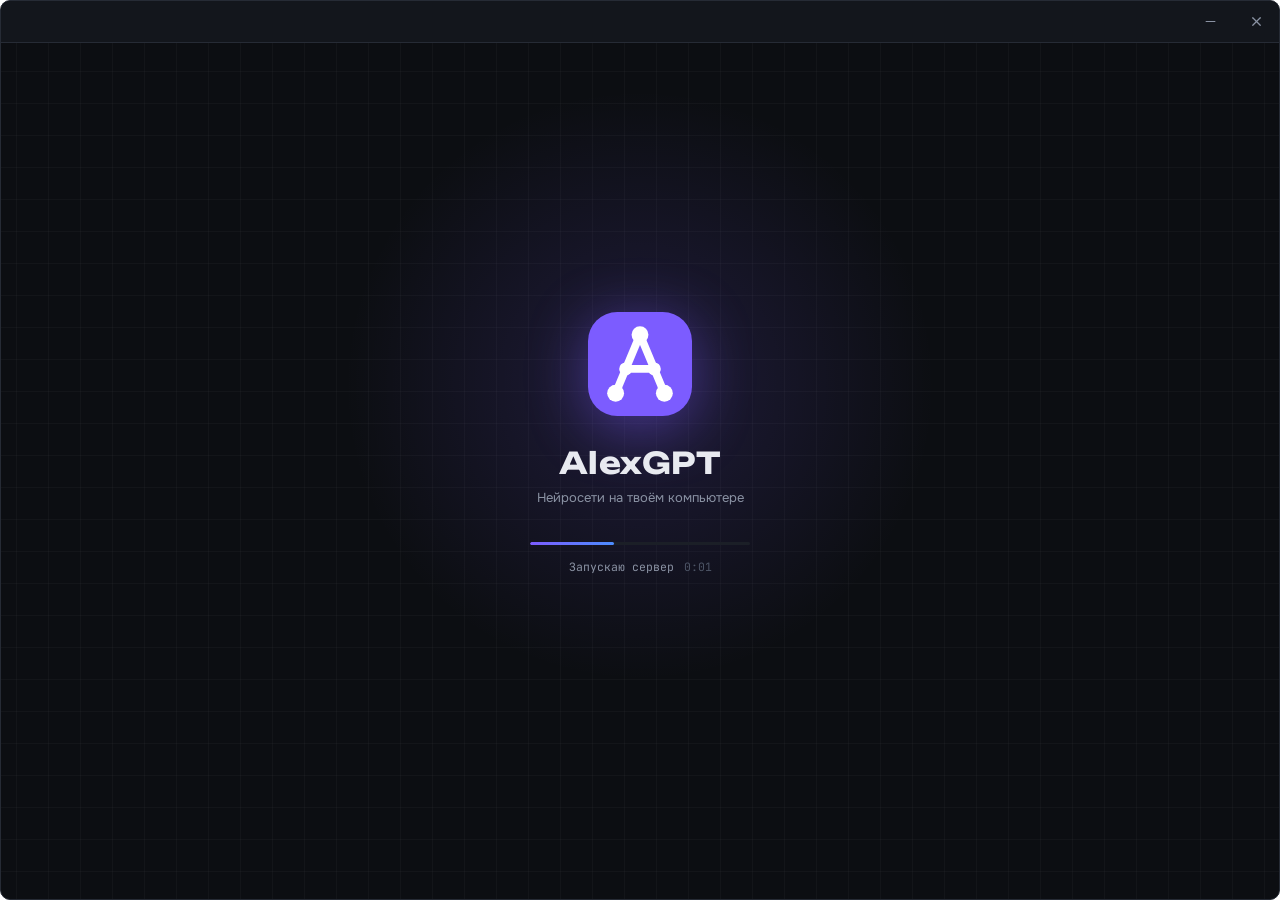
<file: alexgpt/static/loading.html>
<!DOCTYPE html>
<html lang="ru">
<head>
<meta charset="utf-8">
<title>AlexGPT</title>
<link rel="stylesheet" href="theme.css">
<script>
// Тема и акцент приходят от окна (?theme=&accent=), чтобы экран загрузки был в тех же цветах, что программа
(function () {
  var q = new URLSearchParams(location.search), h = document.documentElement;
  if (q.get('theme')) h.dataset.theme = q.get('theme');
  if (q.get('accent')) h.dataset.accent = q.get('accent');
})();
</script>
<style>
*{margin:0;padding:0;box-sizing:border-box}
html,body{width:100%;height:100%;background:transparent;overflow:hidden;font-family:var(--f-ui);color:var(--text);
  -webkit-font-smoothing:antialiased;user-select:none;cursor:default}
.ic{width:1em;height:1em;flex-shrink:0;fill:none;stroke:currentColor;stroke-width:1.9;stroke-linecap:round;stroke-linejoin:round}

/* Та же рамка, что у программы, чтобы переход был незаметным */
#root{position:absolute;inset:0;border-radius:10px;overflow:hidden;background:var(--bg);
  border:1px solid var(--border);display:flex;flex-direction:column}

/* Заголовок: за него можно тянуть окно, пока программа запускается */
#bar{height:42px;flex-shrink:0;background:var(--surf);border-bottom:1px solid var(--border);display:flex;align-items:center}
#bar .logo{display:flex;align-items:center;gap:10px;padding:0 16px;height:100%;opacity:0;transition:opacity .25s}
#bar .logo svg{width:24px;height:24px}
#bar .name{font-family:var(--f-display);font-weight:600;font-size:13px;letter-spacing:.2px}
#drag{flex:1;height:100%}
.btn{width:46px;height:100%;border:none;background:transparent;color:var(--muted);font-size:15px;display:flex;align-items:center;justify-content:center;
  transition:background .12s,color .12s}
.btn:hover{background:var(--surf2);color:var(--text)}
.btn.close:hover{background:#e81123;color:#fff}

#stage{flex:1;position:relative;display:flex;align-items:center;justify-content:center;
  background-image:linear-gradient(var(--grid) 1px,transparent 1px),linear-gradient(90deg,var(--grid) 1px,transparent 1px);
  background-size:32px 32px;background-position:center}
#stage::before{content:'';position:absolute;inset:0;pointer-events:none;
  background:radial-gradient(circle at 50% 40%,rgba(var(--accent-rgb),.17),transparent 36%)}
#center{position:relative;display:flex;flex-direction:column;align-items:center;transition:opacity .25s,transform .25s}

/* Логотип собирается: плитка, связи, узлы; потом по узлам сверху вниз бежит сигнал */
.mark{width:104px;height:104px;overflow:visible;filter:drop-shadow(0 10px 30px rgba(var(--accent-rgb),.45))}
.mark .tile{fill:var(--accent);transform-origin:16px 16px;animation:tile .6s cubic-bezier(.2,.9,.3,1.25) both}
.mark .edge{fill:none;stroke:#fff;stroke-width:2.4;stroke-linecap:round;stroke-dasharray:1;stroke-dashoffset:1;animation:draw .7s ease-out .2s forwards}
.mark .e2{animation-delay:.35s}.mark .e3{animation-delay:.55s}
.mark .node{fill:#fff;transform-box:fill-box;transform-origin:center;transform:scale(0);
  animation:pop .35s cubic-bezier(.2,.9,.3,1.5) var(--d) forwards,fire 2.4s ease-in-out calc(1.4s + var(--f)) infinite}
@keyframes tile{from{transform:scale(.6);opacity:0}}
@keyframes draw{to{stroke-dashoffset:0}}
@keyframes pop{to{transform:scale(1)}}
@keyframes fire{0%,55%,100%{opacity:.55}18%{opacity:1}}

h1{margin-top:28px;font-family:var(--f-display);font-weight:700;font-size:30px;letter-spacing:.5px;animation:up .5s .35s both}
.tag{margin-top:8px;color:var(--muted);font-size:13px;animation:up .5s .45s both}
.track{margin-top:36px;width:220px;height:3px;border-radius:3px;background:var(--surf2);overflow:hidden;animation:up .5s .55s both}
.track i{display:block;width:38%;height:100%;border-radius:3px;background:linear-gradient(90deg,var(--accent),var(--accent2));
  animation:slide 1.4s ease-in-out infinite}
.status{margin-top:14px;font-family:var(--f-mono);font-size:11.5px;color:var(--muted);display:flex;gap:10px;animation:up .5s .6s both}
.status .t{color:var(--faint)}
.hint{margin-top:18px;max-width:400px;text-align:center;font-size:12px;line-height:1.55;color:var(--faint);opacity:0;transition:opacity .6s}
.hint.show{opacity:1}
@keyframes up{from{opacity:0;transform:translateY(8px)}}
@keyframes slide{from{transform:translateX(-105%)}to{transform:translateX(270%)}}

/* Ошибка запуска: лог и что с этим делать */
#err{display:none;width:min(640px,86vw);margin-top:26px;flex-direction:column;gap:12px}
body.error .track,body.error .status,body.error .hint{display:none}
body.error #err{display:flex}
body.error .mark{filter:drop-shadow(0 10px 30px rgba(242,85,90,.35))}
body.error .mark .tile{fill:var(--red)}
body.error .mark .node{animation:none;transform:scale(1);opacity:1}
#err .title{color:var(--red);font-weight:600;font-size:14px;text-align:center}
#err pre{font-family:var(--f-mono);font-size:11px;line-height:1.5;color:var(--muted);background:var(--surf);border:1px solid var(--border);
  border-radius:10px;padding:12px 14px;max-height:34vh;overflow:auto;white-space:pre-wrap;word-break:break-word;user-select:text;cursor:text}
#err .acts{display:flex;gap:8px;justify-content:center}
.b{display:flex;align-items:center;gap:7px;padding:8px 14px;border-radius:8px;border:1px solid var(--border2);background:var(--surf2);
  color:var(--text);font:500 13px var(--f-ui);cursor:pointer;transition:border-color .12s,background .12s}
.b:hover{border-color:var(--accent)}
.b.primary{background:var(--accent);border-color:var(--accent);color:var(--on-accent)}
.b.primary:hover{background:var(--accent-hover)}

/* Сервер готов: центр гаснет, логотип встаёт в заголовок, как в программе */
body.done #center{opacity:0;transform:scale(.97)}
body.done #bar .logo{opacity:1}

@media (prefers-reduced-motion:reduce){
  *{animation-duration:.01s!important;animation-iteration-count:1!important;transition:none!important}
  .track i{width:100%}
}
</style>
</head>
<body>
<div id="root">
  <div id="bar">
    <div class="logo">
      <svg viewBox="0 0 32 32" aria-hidden="true"><rect width="32" height="32" rx="9" fill="var(--accent)"/><path d="M16 7 8.5 25M16 7l7.5 18M11.6 17.5h8.8" stroke="#fff" stroke-width="2.4" stroke-linecap="round" fill="none"/><g fill="#fff"><circle cx="16" cy="7" r="2.6"/><circle cx="8.5" cy="25" r="2.6"/><circle cx="23.5" cy="25" r="2.6"/><circle cx="11.6" cy="17.5" r="2"/><circle cx="20.4" cy="17.5" r="2"/></g></svg>
      <span class="name">AlexGPT</span>
    </div>
    <div id="drag"></div>
    <button class="btn" onclick="cmd('minimize')" title="Свернуть"><svg class="ic"><use href="icons.svg#i-minus"/></svg></button>
    <button class="btn close" onclick="cmd('quit')" title="Закрыть"><svg class="ic"><use href="icons.svg#i-x"/></svg></button>
  </div>
  <div id="stage">
    <div id="center">
      <svg class="mark" viewBox="0 0 32 32" aria-hidden="true">
        <rect class="tile" width="32" height="32" rx="9"/>
        <path class="edge e1" pathLength="1" d="M16 7 8.5 25"/>
        <path class="edge e2" pathLength="1" d="M16 7l7.5 18"/>
        <path class="edge e3" pathLength="1" d="M11.6 17.5h8.8"/>
        <circle class="node" style="--d:.15s;--f:0s" cx="16" cy="7" r="2.6"/>
        <circle class="node" style="--d:.6s;--f:.35s" cx="11.6" cy="17.5" r="2"/>
        <circle class="node" style="--d:.65s;--f:.35s" cx="20.4" cy="17.5" r="2"/>
        <circle class="node" style="--d:.8s;--f:.7s" cx="8.5" cy="25" r="2.6"/>
        <circle class="node" style="--d:.85s;--f:.7s" cx="23.5" cy="25" r="2.6"/>
      </svg>
      <h1>AlexGPT</h1>
      <div class="tag">Нейросети на твоём компьютере</div>
      <div class="track"><i></i></div>
      <div class="status"><span id="msg">Запускаю сервер</span><span class="t" id="t">0:00</span></div>
      <div class="hint" id="hint">Первый запуск после установки или обновления дольше обычного: антивирус проверяет файлы программы. Дальше будет быстрее.</div>
      <div id="err">
        <div class="title" id="err-title"></div>
        <pre id="err-log"></pre>
        <div class="acts">
          <button class="b primary" onclick="cmd('restart')"><svg class="ic"><use href="icons.svg#i-refresh-cw"/></svg>Перезапустить</button>
          <button class="b" onclick="cmd('openlog')"><svg class="ic"><use href="icons.svg#i-folder-tree"/></svg>Открыть папку с логом</button>
        </div>
      </div>
    </div>
  </div>
</div>
<script>
// Сервера ещё нет, поэтому команды окну идут через консоль: gui.py ловит строки 'alexgpt:…'
function cmd(c) { console.log('alexgpt:' + c); }
document.getElementById('drag').addEventListener('mousedown', function (e) {
  if (e.button === 0) { cmd('startmove'); e.preventDefault(); }
});

var started = Date.now(), timer = setInterval(tick, 500);
function tick() {
  var s = Math.floor((Date.now() - started) / 1000);
  document.getElementById('t').textContent = Math.floor(s / 60) + ':' + String(s % 60).padStart(2, '0');
  document.getElementById('msg').textContent = s < 3 ? 'Запускаю сервер' : 'Загружаю библиотеки нейросетей';
  if (s >= 15) document.getElementById('hint').classList.add('show');
}
function finish() { clearInterval(timer); document.body.classList.add('done'); }
function showError(title, log) {
  clearInterval(timer);
  document.body.classList.add('error');
  document.getElementById('err-title').textContent = title;
  var pre = document.getElementById('err-log');
  pre.textContent = log || 'Лог пуст';
  pre.scrollTop = pre.scrollHeight;
}
</script>
</body>
</html>
</file>
<file: alexgpt/static/theme.css>
/* Шрифты и цвета тем: общие для программы (app.html) и экрана загрузки (loading.html) */
@font-face{font-family:'Onest';font-style:normal;font-weight:400;font-display:swap;src:url(fonts/onest-cyrillic-400-normal.woff2) format('woff2');unicode-range:U+0301,U+0400-045F,U+0490-0491,U+04B0-04B1,U+2116}
@font-face{font-family:'Onest';font-style:normal;font-weight:400;font-display:swap;src:url(fonts/onest-latin-400-normal.woff2) format('woff2');unicode-range:U+0000-00FF,U+0131,U+0152-0153,U+02BB-02BC,U+02C6,U+02DA,U+02DC,U+0304,U+0308,U+0329,U+2000-206F,U+20AC,U+2122,U+2191,U+2193,U+2212,U+2215,U+FEFF,U+FFFD}
@font-face{font-family:'Onest';font-style:normal;font-weight:500;font-display:swap;src:url(fonts/onest-cyrillic-500-normal.woff2) format('woff2');unicode-range:U+0301,U+0400-045F,U+0490-0491,U+04B0-04B1,U+2116}
@font-face{font-family:'Onest';font-style:normal;font-weight:500;font-display:swap;src:url(fonts/onest-latin-500-normal.woff2) format('woff2');unicode-range:U+0000-00FF,U+0131,U+0152-0153,U+02BB-02BC,U+02C6,U+02DA,U+02DC,U+0304,U+0308,U+0329,U+2000-206F,U+20AC,U+2122,U+2191,U+2193,U+2212,U+2215,U+FEFF,U+FFFD}
@font-face{font-family:'Onest';font-style:normal;font-weight:600;font-display:swap;src:url(fonts/onest-cyrillic-600-normal.woff2) format('woff2');unicode-range:U+0301,U+0400-045F,U+0490-0491,U+04B0-04B1,U+2116}
@font-face{font-family:'Onest';font-style:normal;font-weight:600;font-display:swap;src:url(fonts/onest-latin-600-normal.woff2) format('woff2');unicode-range:U+0000-00FF,U+0131,U+0152-0153,U+02BB-02BC,U+02C6,U+02DA,U+02DC,U+0304,U+0308,U+0329,U+2000-206F,U+20AC,U+2122,U+2191,U+2193,U+2212,U+2215,U+FEFF,U+FFFD}
@font-face{font-family:'Onest';font-style:normal;font-weight:700;font-display:swap;src:url(fonts/onest-cyrillic-700-normal.woff2) format('woff2');unicode-range:U+0301,U+0400-045F,U+0490-0491,U+04B0-04B1,U+2116}
@font-face{font-family:'Onest';font-style:normal;font-weight:700;font-display:swap;src:url(fonts/onest-latin-700-normal.woff2) format('woff2');unicode-range:U+0000-00FF,U+0131,U+0152-0153,U+02BB-02BC,U+02C6,U+02DA,U+02DC,U+0304,U+0308,U+0329,U+2000-206F,U+20AC,U+2122,U+2191,U+2193,U+2212,U+2215,U+FEFF,U+FFFD}
@font-face{font-family:'Unbounded';font-style:normal;font-weight:600;font-display:swap;src:url(fonts/unbounded-cyrillic-600-normal.woff2) format('woff2');unicode-range:U+0301,U+0400-045F,U+0490-0491,U+04B0-04B1,U+2116}
@font-face{font-family:'Unbounded';font-style:normal;font-weight:600;font-display:swap;src:url(fonts/unbounded-latin-600-normal.woff2) format('woff2');unicode-range:U+0000-00FF,U+0131,U+0152-0153,U+02BB-02BC,U+02C6,U+02DA,U+02DC,U+0304,U+0308,U+0329,U+2000-206F,U+20AC,U+2122,U+2191,U+2193,U+2212,U+2215,U+FEFF,U+FFFD}
@font-face{font-family:'Unbounded';font-style:normal;font-weight:700;font-display:swap;src:url(fonts/unbounded-cyrillic-700-normal.woff2) format('woff2');unicode-range:U+0301,U+0400-045F,U+0490-0491,U+04B0-04B1,U+2116}
@font-face{font-family:'Unbounded';font-style:normal;font-weight:700;font-display:swap;src:url(fonts/unbounded-latin-700-normal.woff2) format('woff2');unicode-range:U+0000-00FF,U+0131,U+0152-0153,U+02BB-02BC,U+02C6,U+02DA,U+02DC,U+0304,U+0308,U+0329,U+2000-206F,U+20AC,U+2122,U+2191,U+2193,U+2212,U+2215,U+FEFF,U+FFFD}
@font-face{font-family:'JetBrains Mono';font-style:normal;font-weight:400;font-display:swap;src:url(fonts/jetbrains-mono-cyrillic-400-normal.woff2) format('woff2');unicode-range:U+0301,U+0400-045F,U+0490-0491,U+04B0-04B1,U+2116}
@font-face{font-family:'JetBrains Mono';font-style:normal;font-weight:400;font-display:swap;src:url(fonts/jetbrains-mono-latin-400-normal.woff2) format('woff2');unicode-range:U+0000-00FF,U+0131,U+0152-0153,U+02BB-02BC,U+02C6,U+02DA,U+02DC,U+0304,U+0308,U+0329,U+2000-206F,U+20AC,U+2122,U+2191,U+2193,U+2212,U+2215,U+FEFF,U+FFFD}
@font-face{font-family:'JetBrains Mono';font-style:normal;font-weight:500;font-display:swap;src:url(fonts/jetbrains-mono-cyrillic-500-normal.woff2) format('woff2');unicode-range:U+0301,U+0400-045F,U+0490-0491,U+04B0-04B1,U+2116}
@font-face{font-family:'JetBrains Mono';font-style:normal;font-weight:500;font-display:swap;src:url(fonts/jetbrains-mono-latin-500-normal.woff2) format('woff2');unicode-range:U+0000-00FF,U+0131,U+0152-0153,U+02BB-02BC,U+02C6,U+02DA,U+02DC,U+0304,U+0308,U+0329,U+2000-206F,U+20AC,U+2122,U+2191,U+2193,U+2212,U+2215,U+FEFF,U+FFFD}
/* ══ Темы. Фон, поверхности, текст и сетка; акцент задаётся отдельно (data-accent) ══ */
:root{
  --bg:#0c0e12;--surf:#13161c;--surf2:#1b1f27;--border:#262b35;--border2:#323846;
  --text:#e8eaf0;--muted:#8a92a3;--faint:#4d5566;--grid:rgba(255,255,255,.028);
  --blue:#4c8dff;--green:#3fb970;--red:#f2555a;--yellow:#e0a526;
  --accent:#7c5cff;--accent-rgb:124,92,255;--accent-hover:#6a47f5;--accent2:#4c8dff;--on-accent:#fff;
  --shadow:rgba(0,0,0,.7);
  --radius:12px;--sidebar:240px;--titlebar:42px;
  --f-ui:'Onest','Segoe UI',system-ui,sans-serif;--f-display:'Unbounded','Onest',sans-serif;
  --f-mono:'JetBrains Mono',Consolas,monospace;
}
html[data-theme=midnight]{--bg:#0a0f1e;--surf:#111829;--surf2:#18223a;--border:#243150;--border2:#2f3f63;--text:#e4e9f6;--muted:#91a0c0;--faint:#4a5878;--grid:rgba(120,150,255,.045)}
html[data-theme=graphite]{--bg:#0a0a0a;--surf:#121212;--surf2:#1c1c1c;--border:#2a2a2a;--border2:#363636;--text:#ededed;--muted:#9c9c9c;--faint:#555;--grid:rgba(255,255,255,.03)}
html[data-theme=light]{--bg:#f3f4f7;--surf:#fff;--surf2:#eceef3;--border:#dcdfe6;--border2:#c9ced8;--text:#15181e;--muted:#5a6272;--faint:#9aa1ae;--grid:rgba(20,30,60,.05);
  --green:#1a7f45;--red:#cf2e36;--yellow:#9a6700;--blue:#1f63d6;--shadow:rgba(20,30,60,.22)}
html[data-theme=sepia]{--bg:#f2ead6;--surf:#fbf6ea;--surf2:#eee3cb;--border:#dccfb0;--border2:#cdbd98;--text:#3b3024;--muted:#6f604c;--faint:#a39479;--grid:rgba(90,60,20,.06);
  --green:#3f7d20;--red:#b3261e;--yellow:#8a6100;--blue:#1f5fa8;--shadow:rgba(60,40,10,.25)}
html[data-accent=blue]  {--accent:#3b82f6;--accent-rgb:59,130,246;--accent-hover:#2563eb;--accent2:#06b6d4}
html[data-accent=green] {--accent:#16a34a;--accent-rgb:22,163,74;--accent-hover:#15803d;--accent2:#84cc16}
html[data-accent=orange]{--accent:#ea580c;--accent-rgb:234,88,12;--accent-hover:#c2410c;--accent2:#f59e0b}
html[data-accent=pink]  {--accent:#db2777;--accent-rgb:219,39,119;--accent-hover:#be185d;--accent2:#a855f7}
html[data-accent=teal]  {--accent:#0d9488;--accent-rgb:13,148,136;--accent-hover:#0f766e;--accent2:#3b82f6}
</file>
